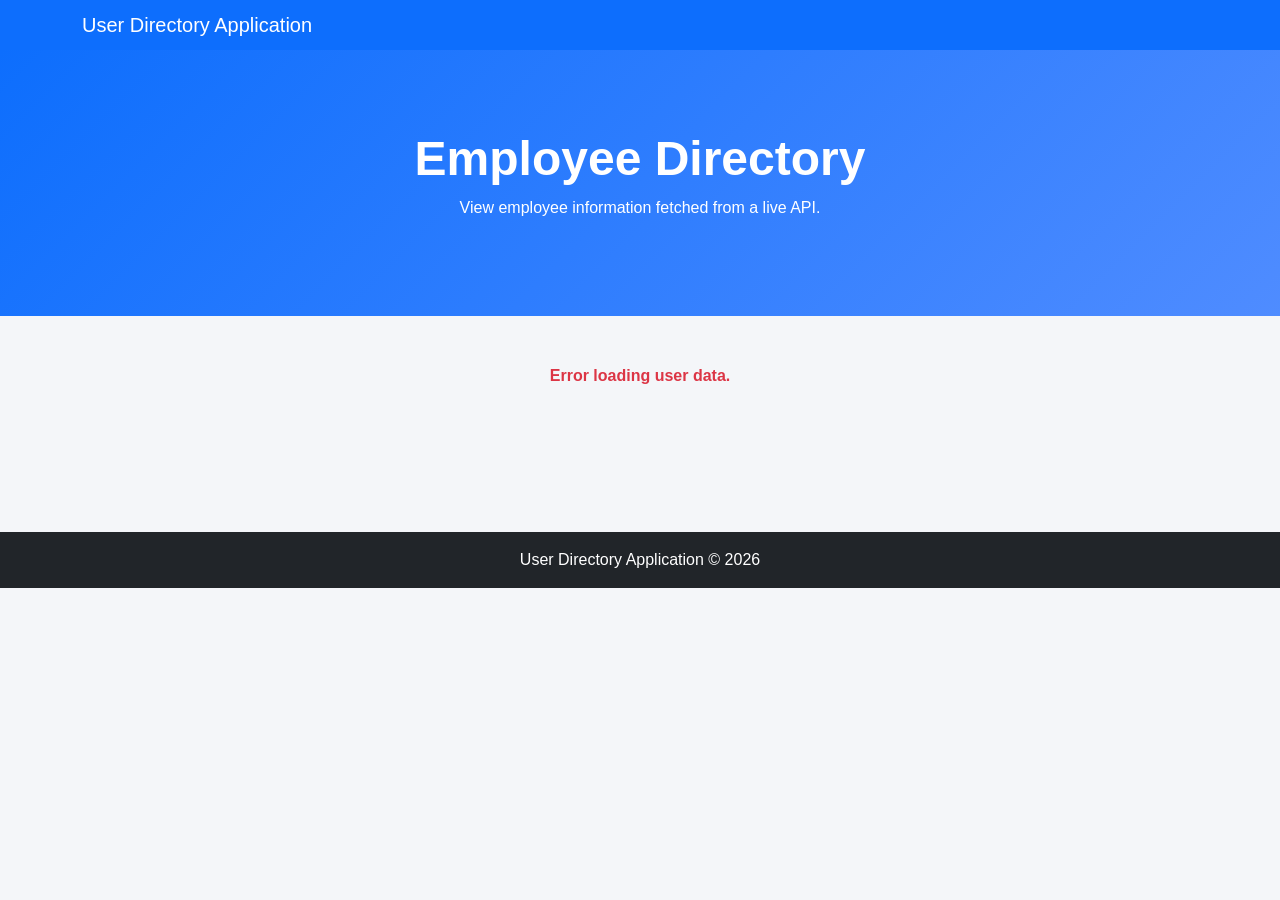
<file: day1/index.html>
<!DOCTYPE html>
<html lang="en">
<head>
<meta charset="UTF-8">
<meta name="viewport" content="width=device-width, initial-scale=1.0">
<title>User Directory App</title>

<link href="https://cdn.jsdelivr.net/npm/bootstrap@5.3.3/dist/css/bootstrap.min.css" rel="stylesheet">

<link rel="stylesheet" href="style.css">
</head>

<body>

<nav class="navbar navbar-dark bg-primary">
    <div class="container">
        <span class="navbar-brand mb-0 h1">
            User Directory Application
        </span>
    </div>
</nav>

<section class="hero text-center">
    <div class="container">
        <h1>Employee Directory</h1>
        <p>
            View employee information fetched from a live API.
        </p>
    </div>
</section>

<div id="loading" class="text-center my-5">
    <div class="spinner-border text-primary"></div>
    <h5 class="mt-3">Loading Users...</h5>
</div>

<div id="error" class="text-center text-danger fw-bold my-5"></div>

<section class="container py-5">
    <div id="userContainer" class="row g-4"></div>
</section>

<footer class="bg-dark text-white text-center p-3">
    User Directory Application © 2026
</footer>

<script src="script.js"></script>

</body>
</html>
</file>
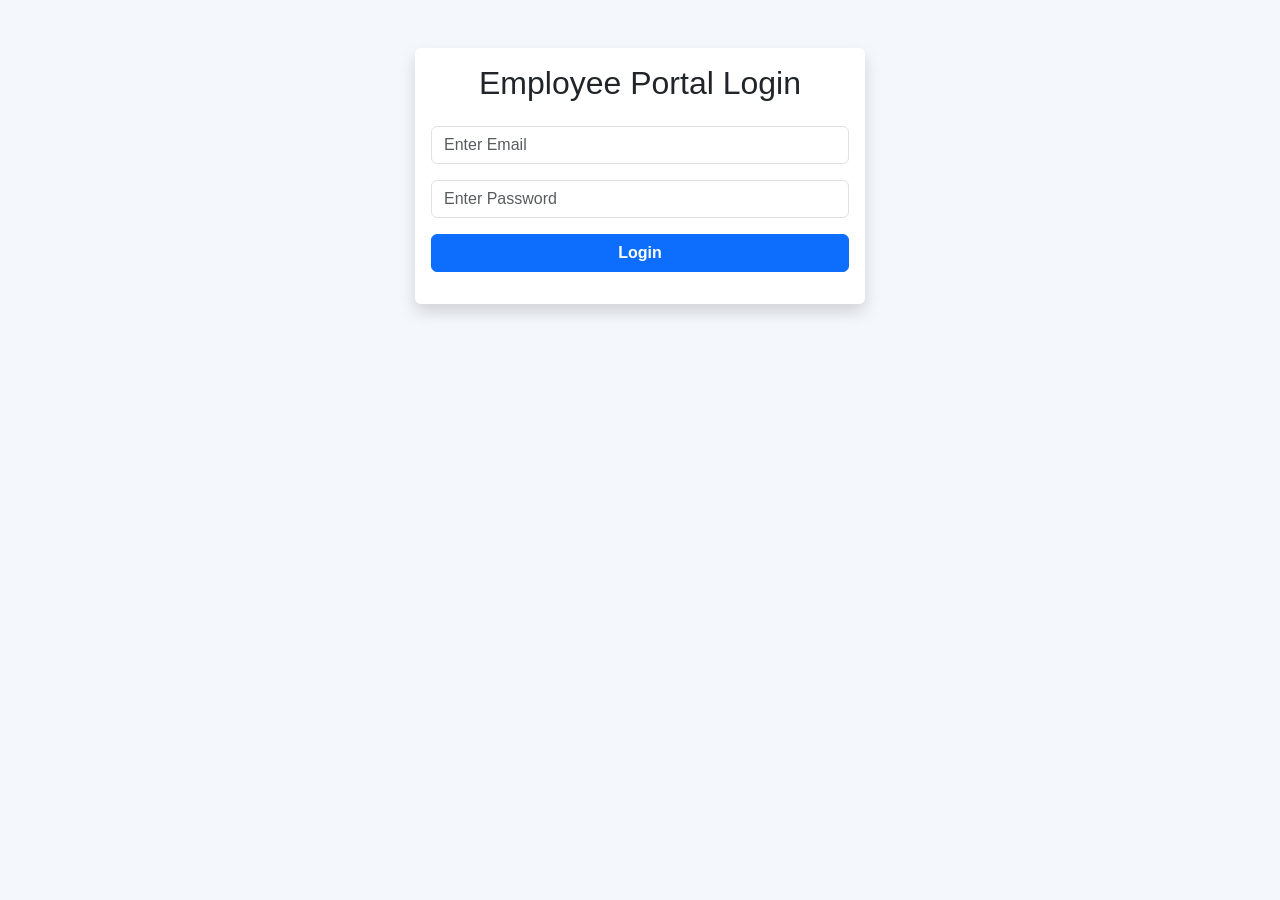
<file: day2/index.html>
<!DOCTYPE html>
<html lang="en">
<head>
    <meta charset="UTF-8">
    <meta name="viewport" content="width=device-width, initial-scale=1.0">
    <title>Employee Management System</title>

    <link href="https://cdn.jsdelivr.net/npm/bootstrap@5.3.3/dist/css/bootstrap.min.css" rel="stylesheet">
    <link rel="stylesheet" href="style.css">
</head>
<body>

    <!-- Login Section -->
    <div class="container mt-5" id="loginSection">
        <div class="card login-card shadow">
            <div class="card-body">
                <h2 class="text-center mb-4">Employee Portal Login</h2>

                <input type="email" id="loginEmail" class="form-control mb-3" placeholder="Enter Email">

                <input type="password" id="loginPassword" class="form-control mb-3" placeholder="Enter Password">

                <button class="btn btn-primary w-100" onclick="login()">
                    Login
                </button>

                <p id="loginMessage" class="mt-3 text-center"></p>
            </div>
        </div>
    </div>

    <!-- Dashboard -->
    <div class="container mt-4 d-none" id="dashboard">

        <h1 class="text-center text-primary mb-4">
            Employee Management System
        </h1>

        <div class="counter-box">
            Total Employees:
            <span id="employeeCount">0</span>
        </div>

        <div class="card shadow p-4 mb-4">

            <h4>Add / Edit Employee</h4>

            <input type="hidden" id="editIndex">

            <div class="row">

                <div class="col-md-3">
                    <input type="text" id="name" class="form-control" placeholder="Employee Name">
                </div>

                <div class="col-md-3">
                    <input type="text" id="role" class="form-control" placeholder="Role">
                </div>

                <div class="col-md-2">
                    <input type="number" id="salary" class="form-control" placeholder="Salary">
                </div>

                <div class="col-md-4">
                    <input type="email" id="email" class="form-control" placeholder="Email">
                </div>

            </div>

            <button class="btn btn-success mt-3" onclick="saveEmployee()">
                Save Employee
            </button>

        </div>

        <input
            type="text"
            id="search"
            class="form-control mb-3"
            placeholder="Search Employee..."
            onkeyup="displayEmployees()"
        >

        <div class="table-responsive">

            <table class="table table-bordered table-hover">

                <thead class="table-primary">

                    <tr>
                        <th>ID</th>
                        <th>Name</th>
                        <th>Role</th>
                        <th>Salary</th>
                        <th>Email</th>
                        <th>Actions</th>
                    </tr>

                </thead>

                <tbody id="employeeTable"></tbody>

            </table>

        </div>

    </div>

<script src="script.js"></script>

</body>
</html>
</file>
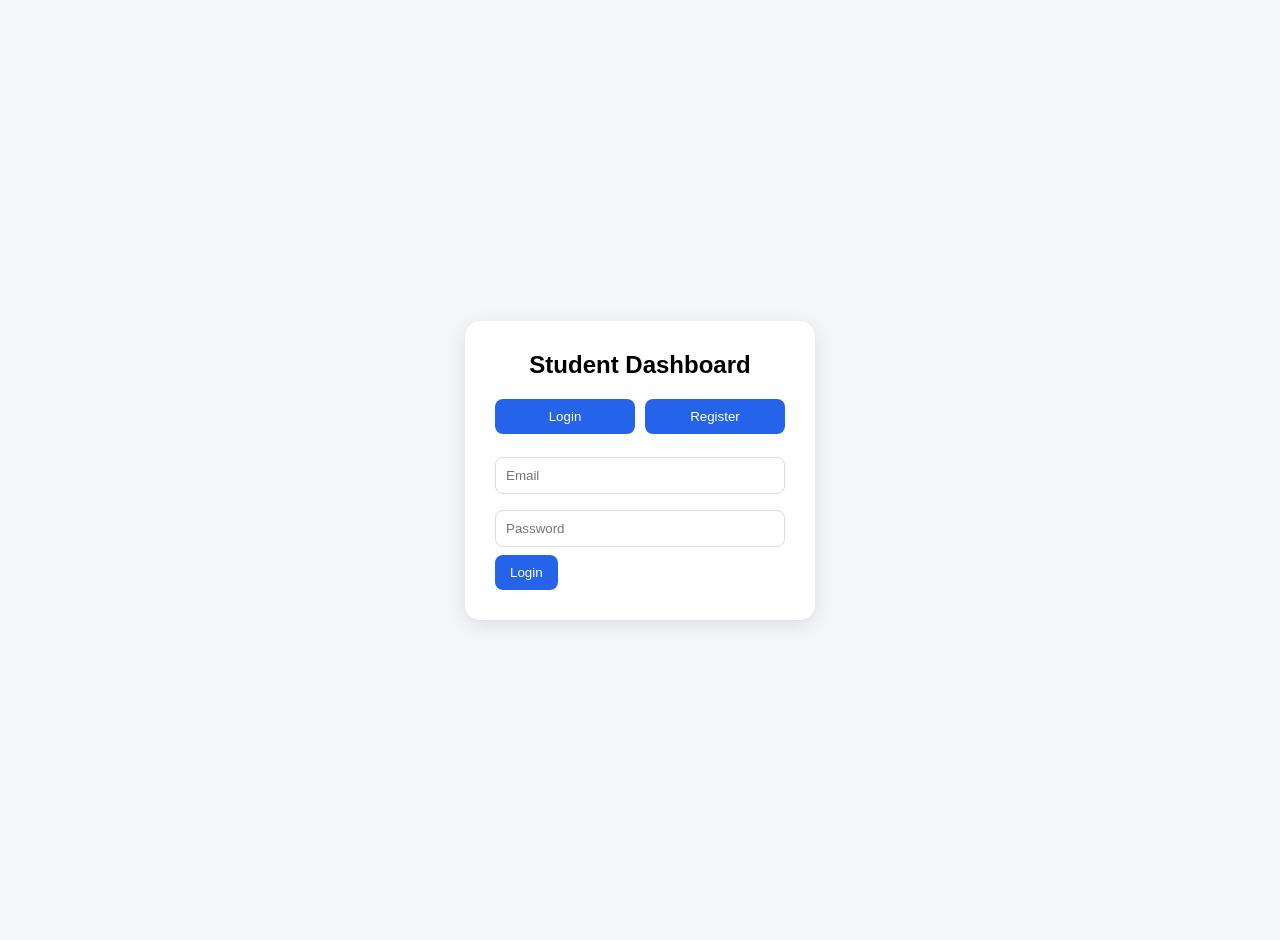
<file: day3/index.html>
<!DOCTYPE html>
<html lang="en">
<head>
<meta charset="UTF-8">
<meta name="viewport" content="width=device-width, initial-scale=1.0">
<title>Student Dashboard</title>

<link rel="stylesheet"
href="https://cdn.jsdelivr.net/npm/bootstrap-icons@1.11.3/font/bootstrap-icons.min.css">

<link rel="stylesheet" href="style.css">
</head>
<body>

<!-- Authentication -->

<div class="auth-container" id="authContainer">

<div class="auth-box">

<h2>Student Dashboard</h2>

<div class="tabs">
<button onclick="showLogin()">Login</button>
<button onclick="showRegister()">Register</button>
</div>

<form id="loginForm">

<input type="email" id="loginEmail"
placeholder="Email" required>

<input type="password" id="loginPassword"
placeholder="Password" required>

<button type="submit">Login</button>

</form>

<form id="registerForm" style="display:none">

<input type="email" id="registerEmail"
placeholder="Email" required>

<input type="password" id="registerPassword"
placeholder="Password" required>

<button type="submit">Register</button>

</form>

</div>

</div>

<!-- Dashboard -->

<div id="dashboard" style="display:none">

<header>

<h1>Student Dashboard</h1>

<div>

<button id="themeBtn">
<i class="bi bi-moon-fill"></i>
</button>

<button id="logoutBtn">
Logout
</button>

</div>

</header>

<div class="card">
<h3>Total Students</h3>
<h2 id="studentCount">0</h2>
</div>

<div class="form-section">

<h2>Add Student</h2>

<form id="studentForm">

<input type="hidden" id="studentId">

<input type="text"
id="name"
placeholder="Name"
required>

<input type="email"
id="email"
placeholder="Email"
required>

<input type="text"
id="course"
placeholder="Course"
required>

<input type="number"
id="age"
placeholder="Age"
required>

<input type="text"
id="grade"
placeholder="Grade"
required>

<button type="submit">
Save Student
</button>

</form>

</div>

<div class="controls">

<input type="text"
id="searchInput"
placeholder="Search Student">

<button id="sortBtn">
Sort By Name
</button>

</div>

<table>

<thead>

<tr>
<th>Name</th>
<th>Email</th>
<th>Course</th>
<th>Age</th>
<th>Grade</th>
<th>Actions</th>
</tr>

</thead>

<tbody id="studentTable"></tbody>

</table>

</div>

<script src="app.js"></script>

</body>
</html>
</file>
<file: day1/style.css>
body{
    background:#f4f6f9;
    font-family:Arial,sans-serif;
}

.hero{
    background:linear-gradient(135deg,#0d6efd,#4f8cff);
    color:white;
    padding:80px 20px;
}

.hero h1{
    font-size:3rem;
    font-weight:bold;
}

.user-card{
    border:none;
    border-radius:15px;
    transition:.3s;
}

.user-card:hover{
    transform:translateY(-5px);
}

.avatar{
    width:80px;
    height:80px;
    background:#0d6efd;
    color:white;
    border-radius:50%;
    display:flex;
    justify-content:center;
    align-items:center;
    margin:auto;
    font-size:30px;
    font-weight:bold;
}
</file>
<file: day2/style.css>
body{
    background:#f4f7fc;
    font-family:Arial, sans-serif;
}

.login-card{
    max-width:450px;
    margin:auto;
}

.counter-box{
    background:#0d6efd;
    color:white;
    padding:15px;
    margin-bottom:20px;
    border-radius:8px;
    font-size:20px;
    font-weight:bold;
    text-align:center;
}

.card{
    border:none;
}

table{
    background:white;
}

.btn{
    font-weight:600;
}

h1{
    font-weight:bold;
}
</file>
<file: day3/style.css>
*{
margin:0;
padding:0;
box-sizing:border-box;
font-family:Arial,sans-serif;
}

body{
background:#f4f6f9;
padding:20px;
transition:.3s;
}

.dark{
background:#121212;
color:white;
}

.auth-container{
display:flex;
justify-content:center;
align-items:center;
height:100vh;
}

.auth-box{
background:white;
padding:30px;
border-radius:15px;
width:350px;
box-shadow:0 5px 20px rgba(0,0,0,.1);
}

.dark .auth-box{
background:#1f1f1f;
}

.auth-box h2{
text-align:center;
margin-bottom:20px;
}

.tabs{
display:flex;
gap:10px;
margin-bottom:15px;
}

.tabs button{
flex:1;
}

input{
width:100%;
padding:10px;
margin:8px 0;
border:1px solid #ddd;
border-radius:8px;
}

button{
padding:10px 15px;
border:none;
background:#2563eb;
color:white;
border-radius:8px;
cursor:pointer;
}

header{
display:flex;
justify-content:space-between;
align-items:center;
margin-bottom:20px;
}

.card{
background:white;
padding:20px;
border-radius:12px;
margin-bottom:20px;
}

.dark .card{
background:#1f1f1f;
}

.form-section{
background:white;
padding:20px;
border-radius:12px;
margin-bottom:20px;
}

.dark .form-section{
background:#1f1f1f;
}

.controls{
display:flex;
gap:10px;
margin-bottom:20px;
}

table{
width:100%;
background:white;
border-collapse:collapse;
}

.dark table{
background:#1f1f1f;
}

th,td{
padding:12px;
border:1px solid #ddd;
text-align:center;
}

.action-btn{
margin:2px;
}

@media(max-width:768px){

table{
display:block;
overflow-x:auto;
}

.controls{
flex-direction:column;
}

}
</file>
